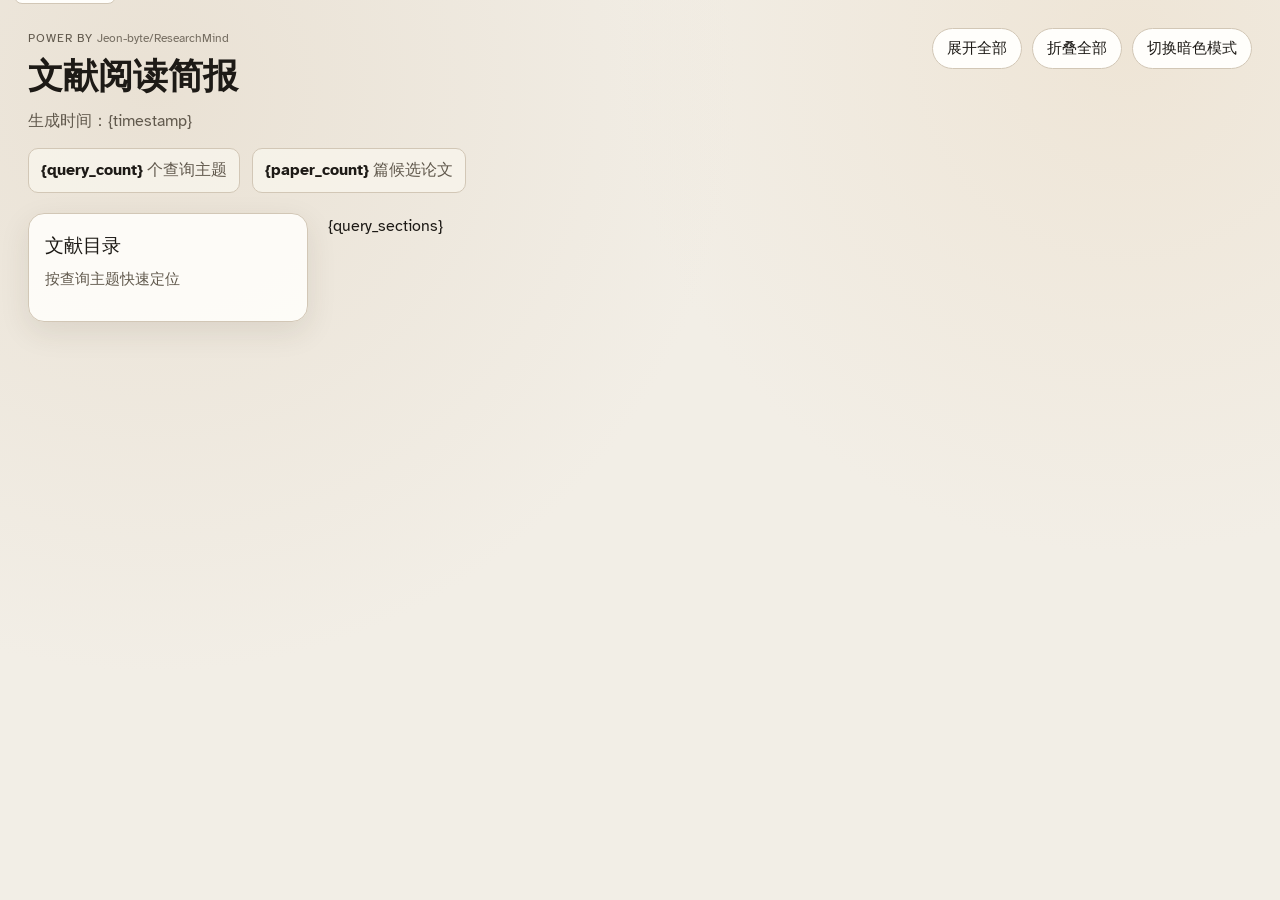
<file: template/html/scholar/document.html>
<!DOCTYPE html>
<html lang="zh-CN">
<head>
  <meta charset="UTF-8">
  <meta name="viewport" content="width=device-width, initial-scale=1.0">
  <title>Paper Tracker Daily Reading</title>
  <link rel="preconnect" href="https://fonts.googleapis.com">
  <link rel="preconnect" href="https://fonts.gstatic.com" crossorigin>
  <link href="https://fonts.googleapis.com/css2?family=Atkinson+Hyperlegible:wght@400;700&family=Crimson+Pro:wght@400;500;600;700&display=swap" rel="stylesheet">
  <link rel="stylesheet" href="./assets/style.css">
</head>
<body class="theme-light">
  <a class="skip-link" href="#main-content">跳转到正文</a>

  <header class="page-header">
    <div class="header-main">
      <p class="header-topline">
        POWER BY
        <a class="powered-by-link" href="https://github.com/Jeon-byte/ResearchMind" target="_blank" rel="noopener noreferrer">
          Jeon-byte/ResearchMind
        </a>
      </p>
      <h1>文献阅读简报</h1>
      <p class="header-meta">生成时间：{timestamp}</p>
      <div class="report-stats">
        <p><span>{query_count}</span> 个查询主题</p>
        <p><span>{paper_count}</span> 篇候选论文</p>
      </div>
    </div>
    <div class="header-actions">
      <button id="expand-all" type="button" aria-label="展开所有论文详情">展开全部</button>
      <button id="collapse-all" type="button" aria-label="折叠所有论文详情">折叠全部</button>
      <button id="theme-toggle" type="button" aria-label="切换暗色模式">切换暗色模式</button>
    </div>
  </header>

  <div class="layout">
    <aside id="sidebar" class="sidebar" aria-label="查询导航">
      <p class="sidebar-title">文献目录</p>
      <p class="sidebar-note">按查询主题快速定位</p>
    </aside>
    <main id="main-content" class="content">
      {query_sections}
    </main>
  </div>

  <script src="./assets/interactive.js"></script>
</body>
</html>
</file>
<file: template/html/scholar/assets/style.css>
:root {
  --bg: #f2eee6;
  --bg-accent: #e8dfd1;
  --surface: #fffefb;
  --surface-soft: #f8f4eb;
  --text: #1d1a16;
  --muted: #61594d;
  --border: #d2c7b6;
  --accent: #845937;
  --accent-soft: #ede2d1;
  --shadow: 0 10px 30px rgba(61, 48, 32, 0.1);
}

body.theme-dark {
  --bg: #131415;
  --bg-accent: #1f2225;
  --surface: #1a1d20;
  --surface-soft: #22262a;
  --text: #ece8df;
  --muted: #beb5a8;
  --border: #3b4046;
  --accent: #d7ac7f;
  --accent-soft: #2c2b29;
  --shadow: 0 14px 36px rgba(0, 0, 0, 0.35);
}

* {
  box-sizing: border-box;
}

html {
  scroll-behavior: smooth;
}

body {
  margin: 0;
  min-height: 100dvh;
  color: var(--text);
  background:
    radial-gradient(circle at 12% 10%, color-mix(in srgb, var(--bg-accent) 85%, transparent), transparent 42%),
    radial-gradient(circle at 88% 5%, color-mix(in srgb, var(--accent-soft) 75%, transparent), transparent 36%),
    var(--bg);
  font-family: "Atkinson Hyperlegible", "Noto Sans SC", sans-serif;
  line-height: 1.65;
  text-rendering: optimizeLegibility;
}

a {
  color: var(--accent);
}

.skip-link {
  position: absolute;
  left: 14px;
  top: -40px;
  z-index: 20;
  border: 1px solid var(--border);
  border-radius: 8px;
  background: var(--surface);
  color: var(--text);
  padding: 8px 10px;
  text-decoration: none;
}

.skip-link:focus-visible {
  top: 12px;
}

.page-header {
  display: flex;
  justify-content: space-between;
  gap: 18px;
  max-width: 1320px;
  margin: 0 auto;
  padding: 28px 28px 20px;
}

.header-topline {
  margin: 0 0 6px;
  color: var(--muted);
  letter-spacing: 0.08em;
  text-transform: uppercase;
  font-size: 0.78rem;
}

.powered-by-link {
  color: inherit;
  text-decoration: none;
  text-transform: none;
  letter-spacing: 0;
  opacity: 0.85;
  transition: color 0.2s ease, opacity 0.2s ease;
}

.powered-by-link:hover {
  color: var(--accent);
  opacity: 1;
  text-decoration: underline;
}

.powered-by-link:focus-visible {
  color: var(--accent);
  opacity: 1;
  text-decoration: underline;
  outline: none;
}

.header-main h1 {
  margin: 0;
  font-family: "Crimson Pro", "Noto Serif SC", serif;
  font-weight: 600;
  font-size: clamp(1.75rem, 1.25rem + 1.2vw, 2.55rem);
  line-height: 1.22;
}

.header-meta {
  margin: 10px 0 0;
  color: var(--muted);
}

.report-stats {
  display: flex;
  flex-wrap: wrap;
  gap: 12px;
  margin-top: 14px;
}

.report-stats p {
  margin: 0;
  padding: 8px 12px;
  border: 1px solid var(--border);
  border-radius: 10px;
  background: color-mix(in srgb, var(--surface-soft) 88%, transparent);
  color: var(--muted);
}

.report-stats span {
  color: var(--text);
  font-weight: 700;
}

.header-actions {
  display: flex;
  flex-wrap: wrap;
  justify-content: flex-end;
  align-content: flex-start;
  gap: 10px;
}

.header-actions button {
  border: 1px solid var(--border);
  border-radius: 999px;
  background: var(--surface);
  color: var(--text);
  padding: 9px 14px;
  font-size: 0.95rem;
  cursor: pointer;
  transition: border-color 0.2s ease, background-color 0.2s ease, color 0.2s ease;
}

.header-actions button:hover,
.header-actions button:focus-visible {
  border-color: var(--accent);
  background: color-mix(in srgb, var(--accent-soft) 64%, transparent);
  outline: none;
}

.layout {
  display: grid;
  grid-template-columns: minmax(220px, 280px) minmax(0, 1fr);
  gap: 20px;
  max-width: 1320px;
  margin: 0 auto;
  padding: 0 28px 40px;
}

.sidebar {
  position: sticky;
  top: 18px;
  align-self: start;
  border: 1px solid var(--border);
  border-radius: 16px;
  background: color-mix(in srgb, var(--surface) 90%, transparent);
  box-shadow: var(--shadow);
  padding: 16px;
  max-height: calc(100dvh - 36px);
  overflow: auto;
}

.sidebar-title {
  margin: 0;
  font-family: "Crimson Pro", "Noto Serif SC", serif;
  font-size: 1.2rem;
}

.sidebar-note {
  margin: 6px 0 14px;
  color: var(--muted);
  font-size: 0.92rem;
}

.sidebar-nav {
  display: flex;
  flex-direction: column;
  gap: 8px;
}

.nav-link {
  display: block;
  border: 1px solid transparent;
  border-radius: 10px;
  text-decoration: none;
  color: var(--muted);
  background: transparent;
  padding: 8px 10px;
  cursor: pointer;
  transition: border-color 0.2s ease, background-color 0.2s ease, color 0.2s ease;
}

.nav-link-title {
  display: block;
  font-size: 0.93rem;
  line-height: 1.35;
}

.nav-link-meta {
  display: block;
  margin-top: 2px;
  font-size: 0.82rem;
  color: color-mix(in srgb, var(--muted) 88%, transparent);
}

.nav-link:hover,
.nav-link:focus-visible,
.nav-link.is-active {
  border-color: var(--border);
  background: color-mix(in srgb, var(--accent-soft) 72%, transparent);
  color: var(--text);
  outline: none;
}

.content {
  min-width: 0;
}

.query-section {
  border: 1px solid var(--border);
  border-radius: 18px;
  background: var(--surface);
  box-shadow: var(--shadow);
  padding: 20px;
  margin-bottom: 20px;
}

.query-header {
  display: flex;
  justify-content: space-between;
  align-items: baseline;
  gap: 12px;
  margin-bottom: 12px;
}

.query-header h2 {
  margin: 0;
  font-family: "Crimson Pro", "Noto Serif SC", serif;
  font-size: clamp(1.3rem, 1.1rem + 0.5vw, 1.65rem);
  line-height: 1.25;
}

.query-count {
  margin: 0;
  color: var(--muted);
  font-size: 0.92rem;
}

.query-content {
  display: grid;
  gap: 14px;
}

.paper-card {
  border: 1px solid var(--border);
  border-left: 4px solid var(--accent);
  border-radius: 12px;
  background: color-mix(in srgb, var(--surface-soft) 82%, transparent);
  padding: 14px 16px;
}

.paper-head {
  max-width: 76ch;
}

.paper-index {
  margin: 0;
  color: var(--muted);
  font-size: 0.8rem;
  letter-spacing: 0.04em;
  text-transform: uppercase;
}

.paper-title {
  margin: 5px 0 10px;
  font-family: "Crimson Pro", "Noto Serif SC", serif;
  font-weight: 600;
  font-size: clamp(1.1rem, 1rem + 0.35vw, 1.34rem);
  line-height: 1.34;
}

.paper-authors {
  margin: 0 0 5px;
  color: var(--muted);
}

.paper-meta-inline {
  display: flex;
  flex-wrap: wrap;
  align-items: center;
  gap: 4px 12px;
  margin: 0;
  color: var(--muted);
  font-size: 0.86rem;
}

.meta-item {
  display: inline-flex;
  flex-wrap: wrap;
  align-items: center;
  gap: 4px;
  margin: 0;
}

.meta-item span {
  display: inline-block;
  margin-right: 2px;
  color: var(--text);
  font-weight: 700;
}

.primary-tag {
  display: inline-block;
  border: 1px solid color-mix(in srgb, var(--accent) 45%, var(--border));
  border-radius: 999px;
  background: color-mix(in srgb, var(--accent-soft) 70%, transparent);
  color: var(--accent);
  font-size: 0.82rem;
  font-weight: 700;
  padding: 2px 9px;
  margin-right: 4px;
}

.paper-tldr {
  margin: 8px 0 0;
  padding: 8px 10px;
  border: 1px solid color-mix(in srgb, var(--accent) 25%, var(--border));
  border-radius: 8px;
  background: color-mix(in srgb, var(--accent-soft) 58%, transparent);
  font-size: 0.9rem;
  color: var(--text);
}

.paper-tldr span {
  display: inline-block;
  margin-right: 6px;
  font-weight: 700;
  color: var(--accent);
}

.paper-links {
  display: flex;
  flex-wrap: wrap;
  gap: 8px;
  margin-top: 12px;
}

.paper-links.no-links {
  display: none;
}

.paper-link {
  border: 1px solid var(--border);
  border-radius: 999px;
  background: var(--surface);
  color: var(--text);
  text-decoration: none;
  padding: 4px 10px;
  font-size: 0.84rem;
  cursor: pointer;
  transition: background-color 0.2s ease, border-color 0.2s ease;
}

.paper-link:hover,
.paper-link:focus-visible {
  border-color: var(--accent);
  background: color-mix(in srgb, var(--accent-soft) 65%, transparent);
  outline: none;
}

.paper-details {
  margin-top: 12px;
  border: 1px solid var(--border);
  border-radius: 10px;
  background: var(--surface);
}

.details-summary {
  position: relative;
  display: flex;
  justify-content: space-between;
  align-items: center;
  list-style: none;
  cursor: pointer;
  padding: 10px 36px 10px 12px;
  font-weight: 700;
}

.details-summary::-webkit-details-marker {
  display: none;
}

.details-summary::after {
  content: "▾";
  position: absolute;
  right: 12px;
  top: 10px;
  color: var(--muted);
  transition: transform 0.2s ease;
}

.paper-details[open] .details-summary::after {
  transform: rotate(180deg);
}

.summary-hint {
  font-size: 0.82rem;
  color: var(--muted);
  font-weight: 400;
}

.detail-block {
  border-top: 1px solid var(--border);
  padding: 10px 12px 12px;
}

.detail-block h4 {
  margin: 0 0 6px;
  font-family: "Crimson Pro", "Noto Serif SC", serif;
  font-size: 1.02rem;
}

.detail-block p {
  margin: 0;
  color: var(--text);
  max-width: 72ch;
}

.empty-state {
  margin: 4px 0 0;
  border: 1px dashed var(--border);
  border-radius: 10px;
  padding: 12px;
  color: var(--muted);
  background: color-mix(in srgb, var(--surface-soft) 78%, transparent);
}

@media (max-width: 1024px) {
  .page-header {
    flex-direction: column;
    padding: 24px 20px 16px;
  }

  .header-actions {
    justify-content: flex-start;
  }

  .layout {
    grid-template-columns: 1fr;
    gap: 14px;
    padding: 0 20px 28px;
  }

  .sidebar {
    position: static;
    max-height: none;
  }
}

@media (max-width: 720px) {
  .report-stats {
    display: grid;
    grid-template-columns: 1fr;
  }

  .header-actions button {
    padding: 8px 12px;
    font-size: 0.88rem;
  }

  .query-header {
    flex-direction: column;
    align-items: flex-start;
    gap: 4px;
  }
}

@media print {
  body {
    background: #fff;
    color: #000;
  }

  .skip-link,
  .header-actions,
  .sidebar,
  .summary-hint {
    display: none !important;
  }

  .layout,
  .query-content {
    display: block;
  }

  .page-header {
    padding: 0 0 14px;
  }

  .query-section,
  .paper-card {
    box-shadow: none;
    border-color: #999;
    break-inside: avoid;
  }
}

@media (prefers-reduced-motion: reduce) {
  * {
    animation: none !important;
    transition: none !important;
    scroll-behavior: auto !important;
  }
}
</file>
